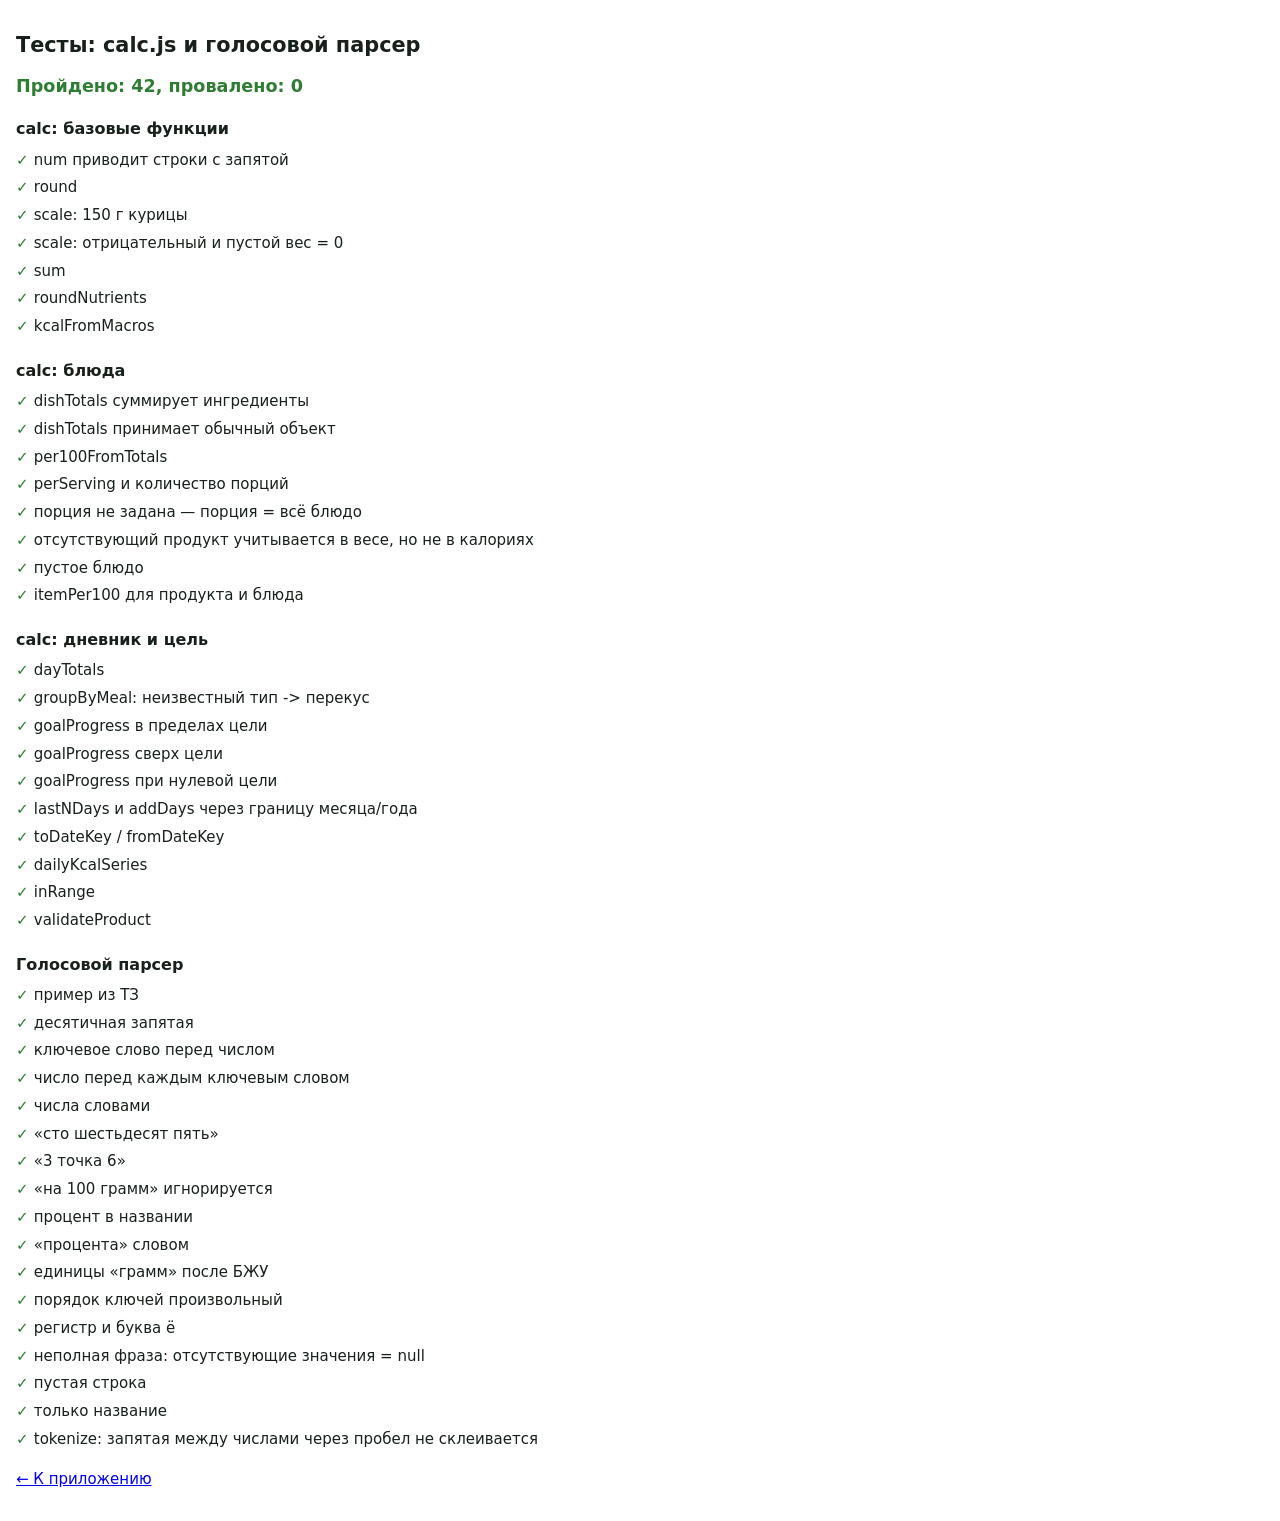
<file: tests/tests.html>
<!doctype html>
<html lang="ru">
<head>
  <meta charset="utf-8">
  <meta name="viewport" content="width=device-width, initial-scale=1">
  <title>Тесты КБЖУ</title>
  <style>
    :root { --bg: #fff; --text: #17201a; --ok: #2e7d32; --fail: #c62828; --muted: #5f6b63; color-scheme: light dark; }
    @media (prefers-color-scheme: dark) { :root { --bg: #121614; --text: #e6ece7; --ok: #81c784; --fail: #ef5350; --muted: #9aa69e; } }
    body { margin: 0; padding: 16px; background: var(--bg); color: var(--text); font: 15px/1.45 system-ui, sans-serif; }
    h1 { font-size: 1.3rem; }
    h2 { font-size: 1rem; margin: 18px 0 6px; }
    .t { padding: 3px 0; }
    .ok::before { content: "✓ "; color: var(--ok); font-weight: 700; }
    .fail { color: var(--fail); }
    .fail::before { content: "✕ "; font-weight: 700; }
    pre { margin: 2px 0 6px 20px; white-space: pre-wrap; color: var(--muted); font-size: 13px; }
    #summary { font-weight: 700; font-size: 1.1rem; }
    #summary.passed { color: var(--ok); }
    #summary.failed { color: var(--fail); }
  </style>
</head>
<body>
  <h1>Тесты: calc.js и голосовой парсер</h1>
  <div id="summary">Выполняется…</div>
  <div id="out"></div>
  <p><a href="../index.html">← К приложению</a></p>
  <script type="module" src="tests.js"></script>
</body>
</html>
</file>
